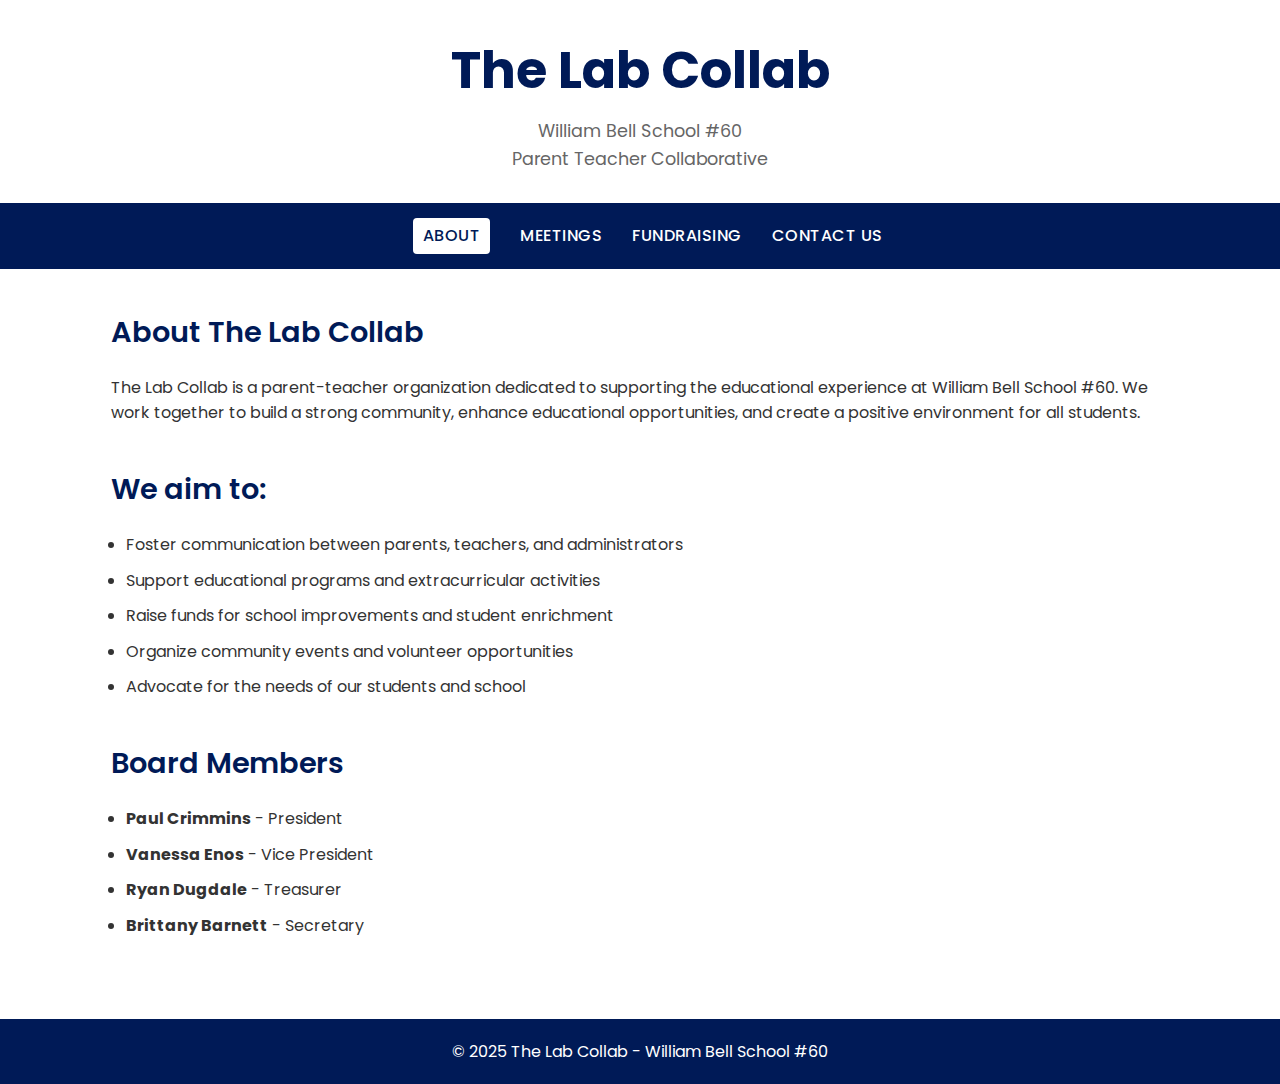
<file: index.html>
<!DOCTYPE html>
<html lang="en">
<head>
    <meta charset="UTF-8">
    <meta name="viewport" content="width=device-width, initial-scale=1.0">
    <title>The Lab Collab - William Bell School #60</title>
    <link rel="preconnect" href="https://fonts.googleapis.com">
    <link rel="preconnect" href="https://fonts.gstatic.com" crossorigin>
    <link href="https://fonts.googleapis.com/css2?family=Poppins:wght@300;400;500;600;700&display=swap" rel="stylesheet">
    <link rel="stylesheet" href="styles.css">
</head>
<body>
    <header>
        <div class="container">
            <h1>The Lab Collab</h1>
            <p class="subtitle">William Bell School #60 <br> Parent Teacher Collaborative</p>
        </div>
    </header>

    <nav>
        <div class="container">
            <input type="checkbox" id="menu-toggle">
            <label for="menu-toggle" class="hamburger">
                <span></span>
                <span></span>
                <span></span>
            </label>
            <ul class="menu-items">
                <li><a href="index.html" class="current">ABOUT</a></li>
                <li><a href="meetings.html">MEETINGS</a></li>
                <li><a href="fundraising.html">FUNDRAISING</a></li>
                <li><a href="contactus.html">CONTACT US</a></li>
            </ul>
        </div>
    </nav>

    <main>
        <div class="container">
            <section class="intro">
                <h2>About The Lab Collab</h2>
                <p>The Lab Collab is a parent-teacher organization dedicated to supporting the educational experience at William Bell School #60. We work together to build a strong community, enhance educational opportunities, and create a positive environment for all students.</p>
            </section>

            <section class="aims">
                <h2>We aim to:</h2>
                <ul>
                    <li>Foster communication between parents, teachers, and administrators</li>
                    <li>Support educational programs and extracurricular activities</li>
                    <li>Raise funds for school improvements and student enrichment</li>
                    <li>Organize community events and volunteer opportunities</li>
                    <li>Advocate for the needs of our students and school</li>
                </ul>
            </section>

            <section class="board">
                <h2>Board Members</h2>
                <ul>
                    <li><strong>Paul Crimmins</strong> - President</li>
                    <li><strong>Vanessa Enos</strong> - Vice President</li>
                    <li><strong>Ryan Dugdale</strong> - Treasurer</li>
                    <li><strong>Brittany Barnett</strong> - Secretary</li>
                </ul>
            </section>
        </div>
    </main>

    <footer>
        <div class="container">
            <p>&copy; 2025 The Lab Collab - William Bell School #60</p>
        </div>
    </footer>
</body>
</html>
</file>
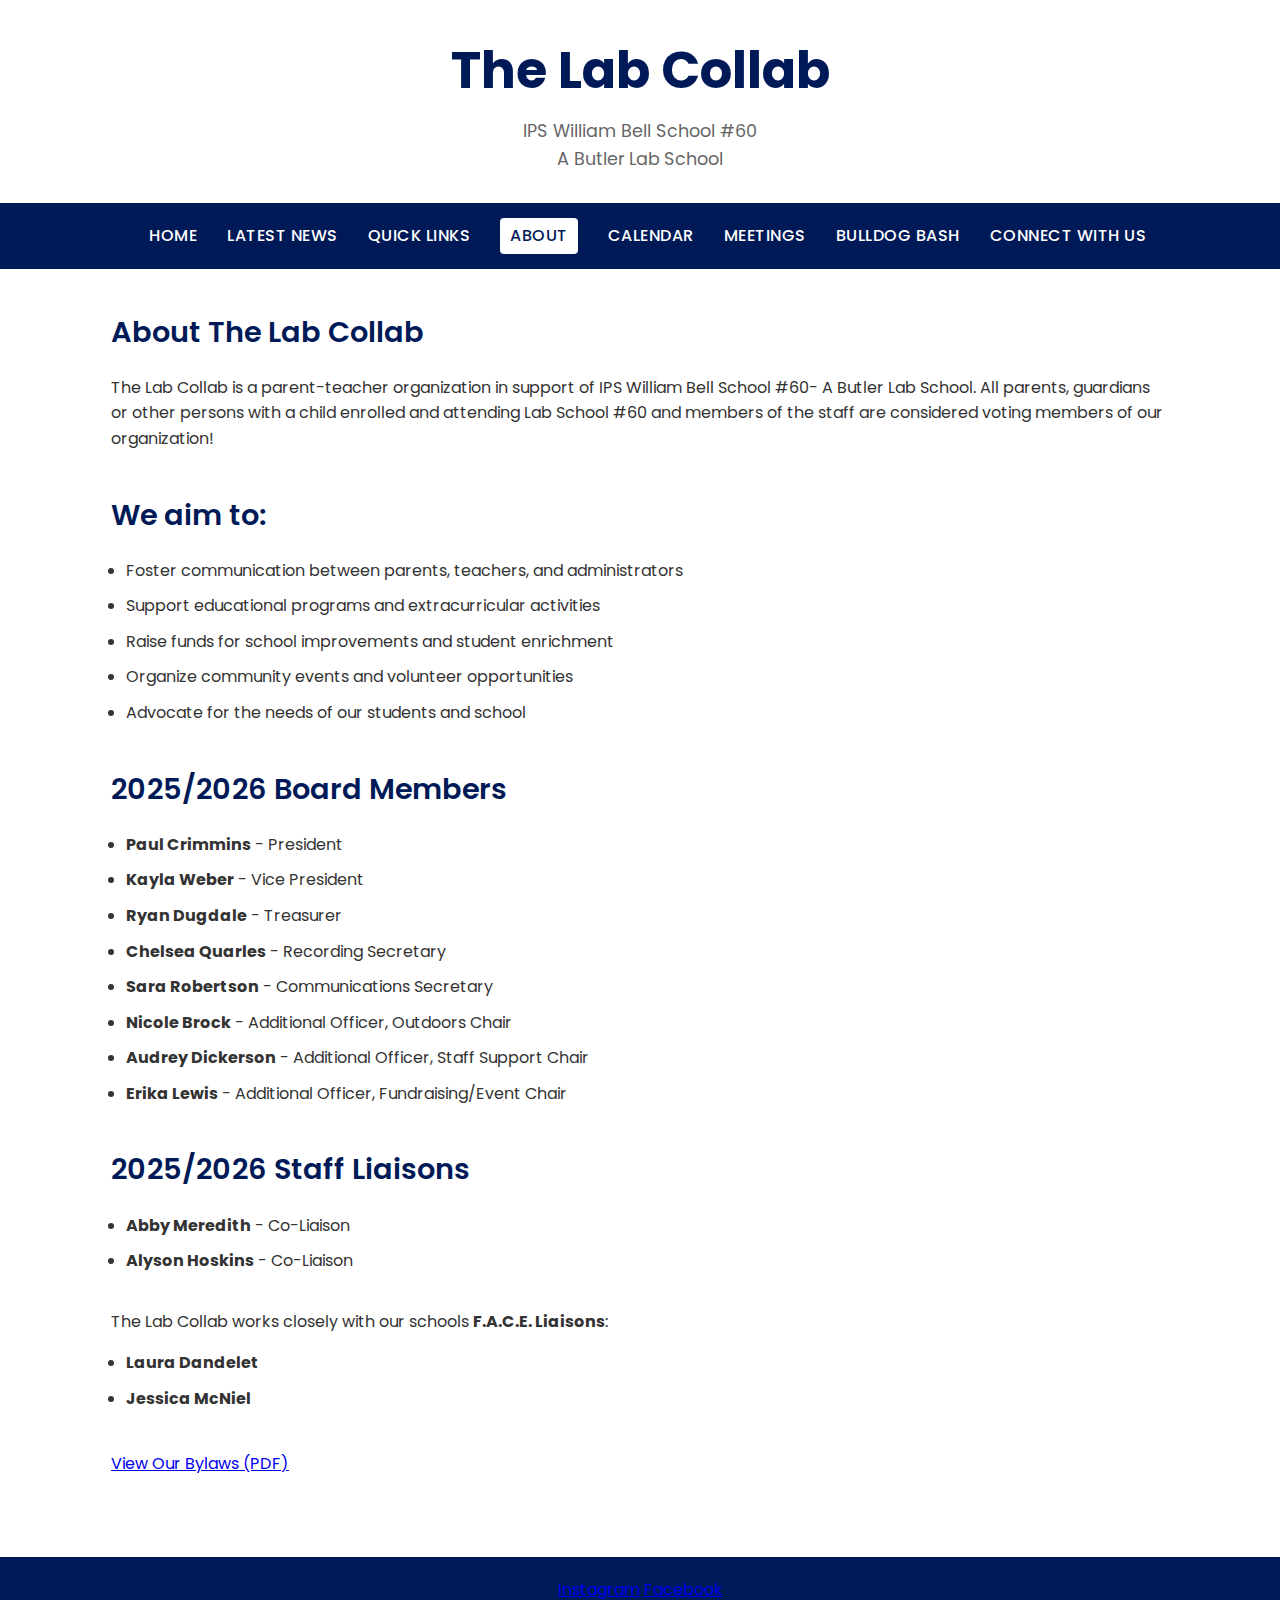
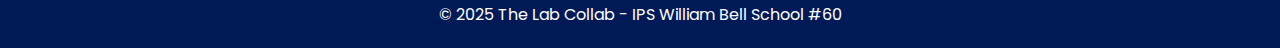
<file: about.html>
<!DOCTYPE html>
<html lang="en">

<head>
    <meta charset="UTF-8">
    <meta name="viewport" content="width=device-width, initial-scale=1.0">
    <title>About - The Lab Collab</title>
    <link rel="preconnect" href="https://fonts.googleapis.com">
    <link rel="preconnect" href="https://fonts.gstatic.com" crossorigin>
    <link href="https://fonts.googleapis.com/css2?family=Poppins:wght@300;400;500;600;700&display=swap"
        rel="stylesheet">
    <link rel="stylesheet" href="styles.css">
</head>

<body>
    <header>
        <div class="container">
            <h1>The Lab Collab</h1>
            <p class="subtitle">IPS William Bell School #60 <br> A Butler Lab School</p>
        </div>
    </header>

    <nav>
        <div class="container">
            <input type="checkbox" id="menu-toggle">
            <label for="menu-toggle" class="hamburger">
                <span></span>
                <span></span>
                <span></span>
            </label>
            <ul class="menu-items">
                <li><a href="index.html">HOME</a></li>
                <li><a href="news.html">LATEST NEWS</a></li>
                <li><a href="quick-links.html">QUICK LINKS</a></li>
                <li><a href="about.html" class="current">ABOUT</a></li>
                <li><a href="calendar.html">CALENDAR</a></li>
                <li><a href="meetings.html">MEETINGS</a></li>
                <li><a href="https://sites.google.com/view/lab-collab-bulldog-bash/bash-home?authuser=0" target="_blank">BULLDOG BASH</a></li>
                <li><a href="connect.html">CONNECT WITH US</a></li>
            </ul>
        </div>
    </nav>

    <main>
        <div class="container">
            <section class="intro">
                <h2>About The Lab Collab</h2>
                <p>The Lab Collab is a parent-teacher organization in support of IPS William Bell School #60- A Butler
                    Lab School. All parents, guardians or other persons with a child enrolled and attending Lab School
                    #60 and members of the staff are considered voting members of our organization!</p>
            </section>

            <section class="aims">
                <h2>We aim to:</h2>
                <ul>
                    <li>Foster communication between parents, teachers, and administrators</li>
                    <li>Support educational programs and extracurricular activities</li>
                    <li>Raise funds for school improvements and student enrichment</li>
                    <li>Organize community events and volunteer opportunities</li>
                    <li>Advocate for the needs of our students and school</li>
                </ul>
            </section>

            <section class="board">
                <h2>2025/2026 Board Members</h2>
                <ul>
                    <li><strong>Paul Crimmins</strong> - President</li>
                    <li><strong>Kayla Weber</strong> - Vice President</li>
                    <li><strong>Ryan Dugdale</strong> - Treasurer</li>
                    <li><strong>Chelsea Quarles</strong> - Recording Secretary</li>
                    <li><strong>Sara Robertson</strong> - Communications Secretary</li>
                    <li><strong>Nicole Brock</strong> - Additional Officer, Outdoors Chair</li>
                    <li><strong>Audrey Dickerson</strong> - Additional Officer, Staff Support Chair</li>
                    <li><strong>Erika Lewis</strong> - Additional Officer, Fundraising/Event Chair</li>
                </ul>
            </section>

            <section class="staff-liaison">
                <h2>2025/2026 Staff Liaisons</h2>
                <ul>
                    <li><strong>Abby Meredith</strong> - Co-Liaison</li>
                    <li><strong>Alyson Hoskins</strong> - Co-Liaison</li>
                </ul>
                <br>
                <p>The Lab Collab works closely with our schools <strong>F.A.C.E. Liaisons</strong>:
                <ul>
                    <li><strong>Laura Dandelet</strong></li>
                    <li><strong>Jessica McNiel</strong></li>
                </ul>
                </p>
            </section>

            <section class="governance">
                <p><a href="docs/Bylaws.pdf" target="_blank" class="bylaws-link">View Our Bylaws (PDF)</a></p>
            </section>
        </div>
    </main>

    <footer>
        <div class="container">
            <div class="footer-content">
                <div class="footer-social">
                    <a href="https://www.instagram.com/labcollab60/" target="_blank">Instagram</a>
                    <a href="https://www.facebook.com/groups/676821749078475" target="_blank">Facebook</a>
                </div>
                <p>&copy; 2025 The Lab Collab - IPS William Bell School #60</p>
            </div>
        </div>
    </footer>
</body>

</html>
</file>
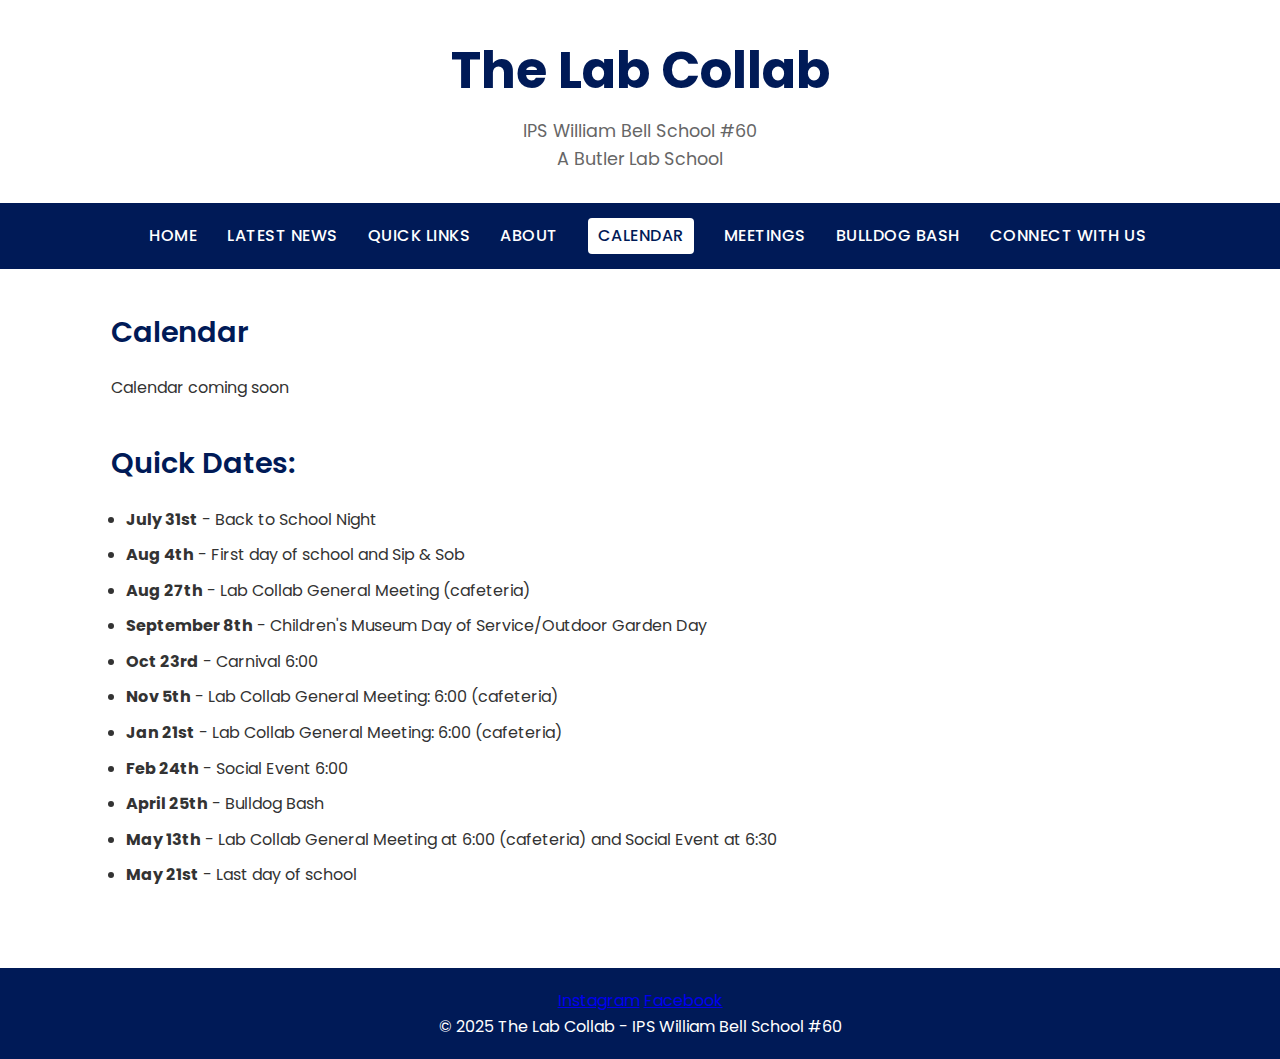
<file: calendar.html>
<!DOCTYPE html>
<html lang="en">

<head>
    <meta charset="UTF-8">
    <meta name="viewport" content="width=device-width, initial-scale=1.0">
    <title>Calendar - The Lab Collab</title>
    <link rel="preconnect" href="https://fonts.googleapis.com">
    <link rel="preconnect" href="https://fonts.gstatic.com" crossorigin>
    <link href="https://fonts.googleapis.com/css2?family=Poppins:wght@300;400;500;600;700&display=swap"
        rel="stylesheet">
    <link rel="stylesheet" href="styles.css">
</head>

<body>
    <header>
        <div class="container">
            <h1>The Lab Collab</h1>
            <p class="subtitle">IPS William Bell School #60 <br> A Butler Lab School</p>
        </div>
    </header>

    <nav>
        <div class="container">
            <input type="checkbox" id="menu-toggle">
            <label for="menu-toggle" class="hamburger">
                <span></span>
                <span></span>
                <span></span>
            </label>
            <ul class="menu-items">
                <li><a href="index.html">HOME</a></li>
                <li><a href="news.html">LATEST NEWS</a></li>
                <li><a href="quick-links.html">QUICK LINKS</a></li>
                <li><a href="about.html">ABOUT</a></li>
                <li><a href="calendar.html" class="current">CALENDAR</a></li>
                <li><a href="meetings.html">MEETINGS</a></li>
                <li><a href="https://sites.google.com/view/lab-collab-bulldog-bash/bash-home?authuser=0" target="_blank">BULLDOG BASH</a></li>
                <li><a href="connect.html">CONNECT WITH US</a></li>
            </ul>
        </div>
    </nav>

    <main>
        <div class="container">
            <section class="calendar-header">
                <h2>Calendar</h2>
                <p>Calendar coming soon</p>
            </section>

            <section class="quick-dates">
                <h2>Quick Dates:</h2>
                <ul class="event-list">
                    <li><strong>July 31st</strong> - Back to School Night</li>
                    <li><strong>Aug 4th</strong> - First day of school and Sip & Sob</li>
                    <li><strong>Aug 27th</strong> - Lab Collab General Meeting (cafeteria)</li>
                    <li><strong>September 8th</strong> - Children's Museum Day of Service/Outdoor Garden Day</li>
                    <li><strong>Oct 23rd</strong> - Carnival 6:00</li>
                    <li><strong>Nov 5th</strong> - Lab Collab General Meeting: 6:00 (cafeteria)</li>
                    <li><strong>Jan 21st</strong> - Lab Collab General Meeting: 6:00 (cafeteria)</li>
                    <li><strong>Feb 24th</strong> - Social Event 6:00</li>
                    <li><strong>April 25th</strong> - Bulldog Bash</li>
                    <li><strong>May 13th</strong> - Lab Collab General Meeting at 6:00 (cafeteria) and Social Event at
                        6:30</li>
                    <li><strong>May 21st</strong> - Last day of school</li>
                </ul>
            </section>
        </div>
    </main>

    <footer>
        <div class="container">
            <div class="footer-content">
                <div class="footer-social">
                    <a href="https://www.instagram.com/labcollab60/" target="_blank">Instagram</a>
                    <a href="https://www.facebook.com/groups/676821749078475" target="_blank">Facebook</a>
                </div>
                <p>&copy; 2025 The Lab Collab - IPS William Bell School #60</p>
            </div>
        </div>
    </footer>
</body>

</html>
</file>
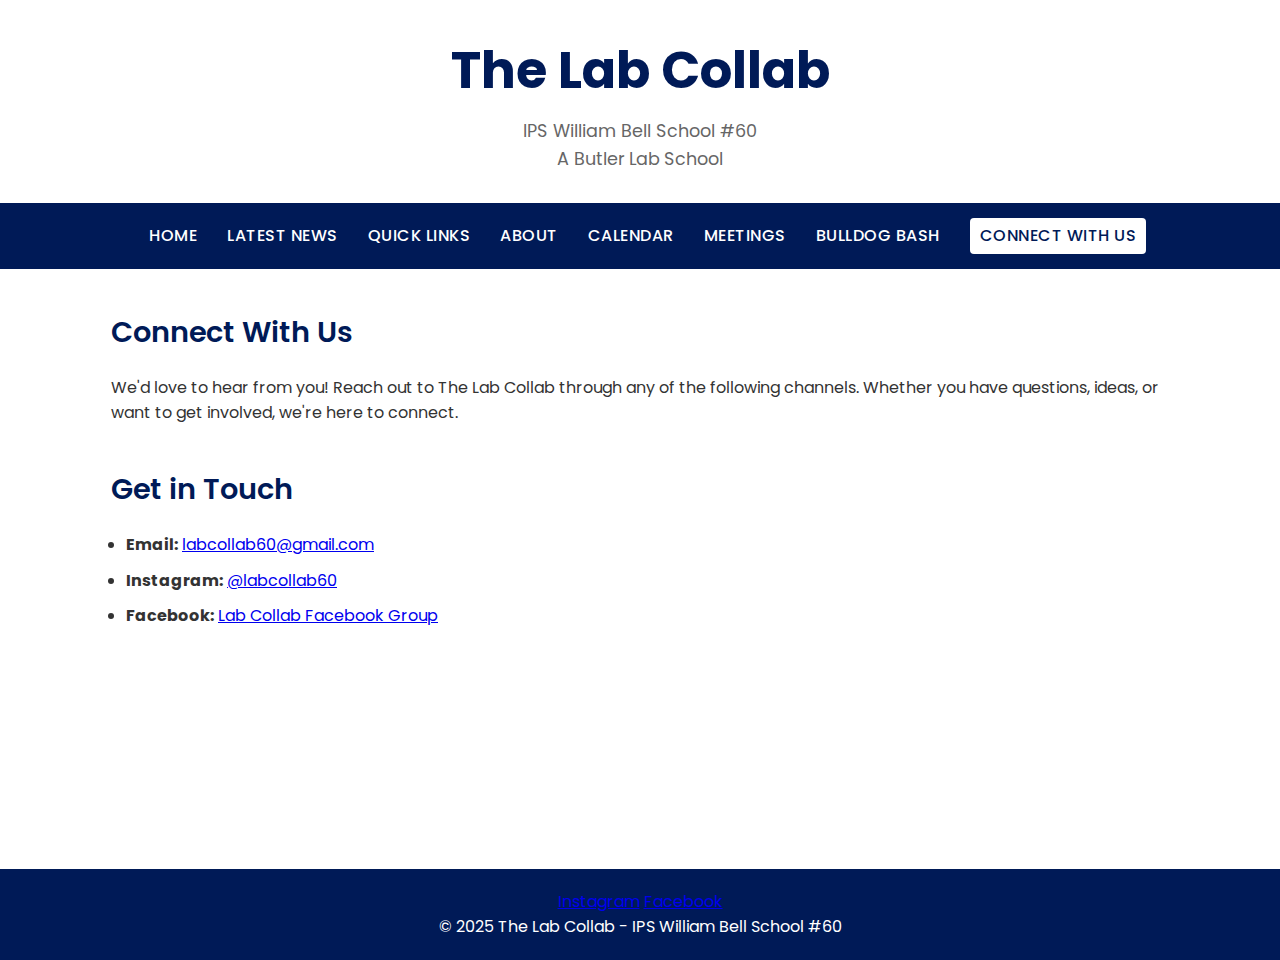
<file: connect.html>
<!DOCTYPE html>
<html lang="en">

<head>
    <meta charset="UTF-8">
    <meta name="viewport" content="width=device-width, initial-scale=1.0">
    <title>Connect With Us - The Lab Collab</title>
    <link rel="preconnect" href="https://fonts.googleapis.com">
    <link rel="preconnect" href="https://fonts.gstatic.com" crossorigin>
    <link href="https://fonts.googleapis.com/css2?family=Poppins:wght@300;400;500;600;700&display=swap"
        rel="stylesheet">
    <link rel="stylesheet" href="styles.css">
</head>

<body>
    <header>
        <div class="container">
            <h1>The Lab Collab</h1>
            <p class="subtitle">IPS William Bell School #60 <br> A Butler Lab School</p>
        </div>
    </header>

    <nav>
        <div class="container">
            <input type="checkbox" id="menu-toggle">
            <label for="menu-toggle" class="hamburger">
                <span></span>
                <span></span>
                <span></span>
            </label>
            <ul class="menu-items">
                <li><a href="index.html">HOME</a></li>
                <li><a href="news.html">LATEST NEWS</a></li>
                <li><a href="quick-links.html">QUICK LINKS</a></li>
                <li><a href="about.html">ABOUT</a></li>
                <li><a href="calendar.html">CALENDAR</a></li>
                <li><a href="meetings.html">MEETINGS</a></li>
                <li><a href="https://sites.google.com/view/lab-collab-bulldog-bash/bash-home?authuser=0" target="_blank">BULLDOG BASH</a></li>
                <li><a href="connect.html" class="current">CONNECT WITH US</a></li>
            </ul>
        </div>
    </nav>

    <main>
        <div class="container">
            <section class="intro">
                <h2>Connect With Us</h2>
                <p>We'd love to hear from you! Reach out to The Lab Collab through any of the following channels.
                    Whether you have questions, ideas, or want to get involved, we're here to connect.</p>
            </section>

            <section class="contact-us">
                <h2>Get in Touch</h2>
                <ul class="contact-list">
                    <li><strong>Email:</strong> <a href="mailto:labcollab60@gmail.com">labcollab60@gmail.com</a></li>
                    <li><strong>Instagram:</strong> <a href="https://www.instagram.com/labcollab60/"
                            target="_blank">@labcollab60</a></li>
                    <li><strong>Facebook:</strong> <a href="https://www.facebook.com/groups/676821749078475"
                            target="_blank">Lab Collab Facebook Group</a></li>
                </ul>
            </section>
        </div>
    </main>

    <footer>
        <div class="container">
            <div class="footer-content">
                <div class="footer-social">
                    <a href="https://www.instagram.com/labcollab60/" target="_blank">Instagram</a>
                    <a href="https://www.facebook.com/groups/676821749078475" target="_blank">Facebook</a>
                </div>
                <p>&copy; 2025 The Lab Collab - IPS William Bell School #60</p>
            </div>
        </div>
    </footer>
</body>

</html>
</file>
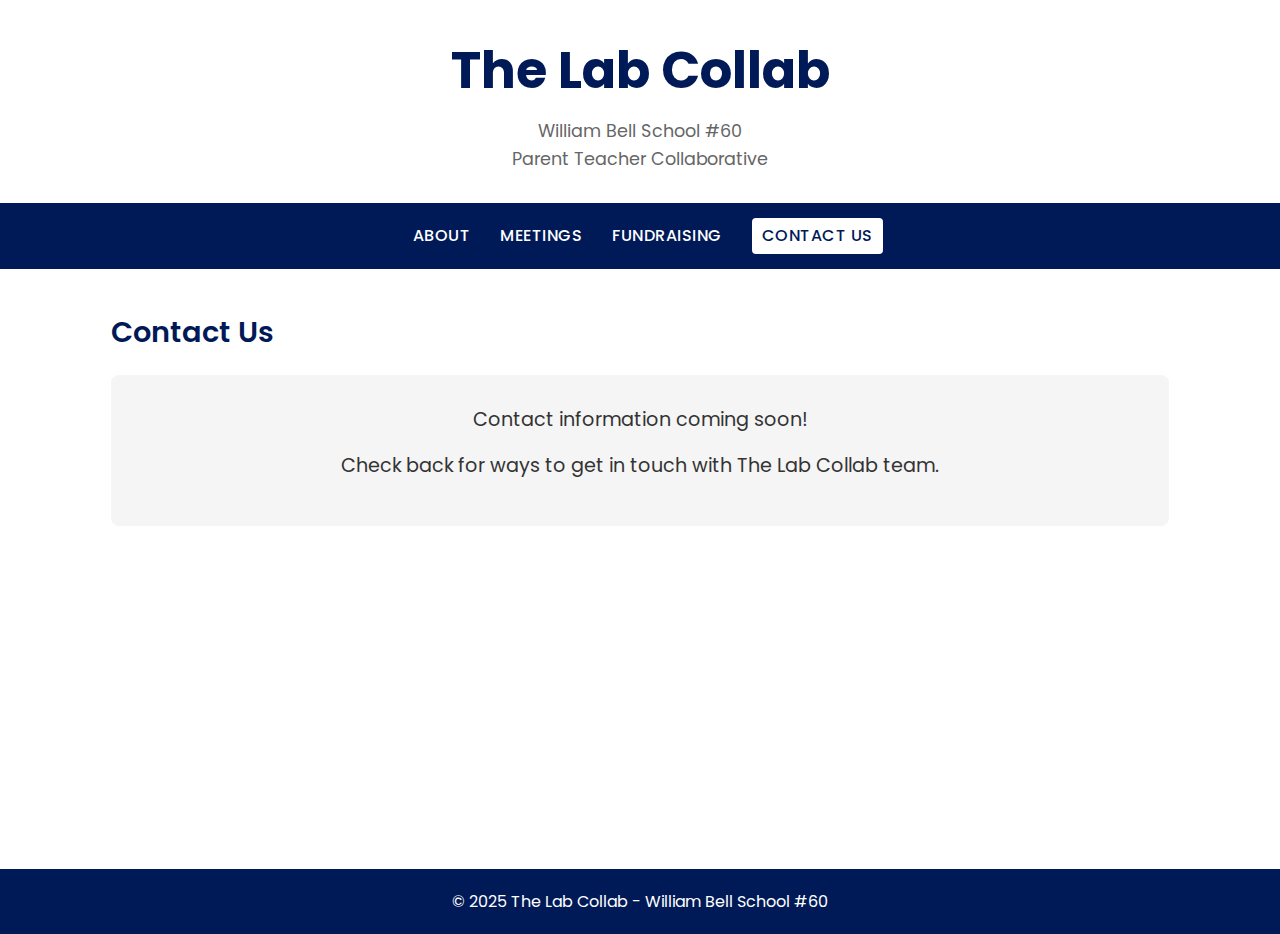
<file: contactus.html>
<!DOCTYPE html>
<html lang="en">
<head>
    <meta charset="UTF-8">
    <meta name="viewport" content="width=device-width, initial-scale=1.0">
    <title>Contact Us - The Lab Collab</title>
    <link rel="preconnect" href="https://fonts.googleapis.com">
    <link rel="preconnect" href="https://fonts.gstatic.com" crossorigin>
    <link href="https://fonts.googleapis.com/css2?family=Poppins:wght@300;400;500;600;700&display=swap" rel="stylesheet">
    <link rel="stylesheet" href="styles.css">
</head>
<body>
    <header>
        <div class="container">
            <h1>The Lab Collab</h1>
            <p class="subtitle">William Bell School #60 <br> Parent Teacher Collaborative</p>
        </div>
    </header>

    <nav>
        <div class="container">
            <input type="checkbox" id="menu-toggle">
            <label for="menu-toggle" class="hamburger">
                <span></span>
                <span></span>
                <span></span>
            </label>
            <ul class="menu-items">
                <li><a href="index.html">ABOUT</a></li>
                <li><a href="meetings.html">MEETINGS</a></li>
                <li><a href="fundraising.html">FUNDRAISING</a></li>
                <li><a href="contactus.html" class="current">CONTACT US</a></li>
            </ul>
        </div>
    </nav>

    <main>
        <div class="container">
            <section class="coming-soon">
                <h2>Contact Us</h2>
                <div class="coming-soon-message">
                    <p>Contact information coming soon!</p>
                    <p>Check back for ways to get in touch with The Lab Collab team.</p>
                </div>
            </section>
        </div>
    </main>

    <footer>
        <div class="container">
            <p>&copy; 2025 The Lab Collab - William Bell School #60</p>
        </div>
    </footer>
</body>
</html>
</file>
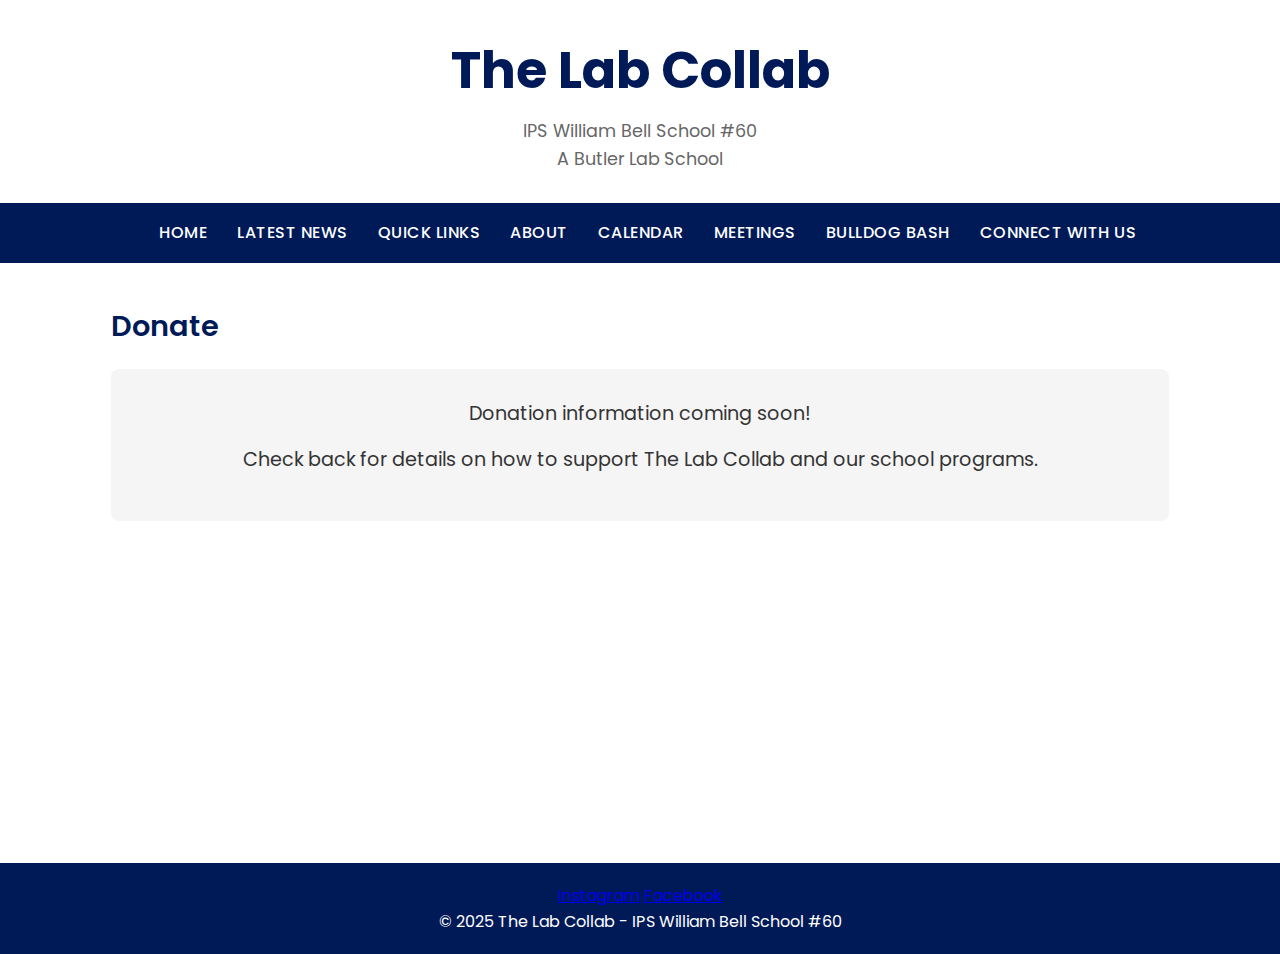
<file: donate.html>
<!DOCTYPE html>
<html lang="en">

<head>
    <meta charset="UTF-8">
    <meta name="viewport" content="width=device-width, initial-scale=1.0">
    <title>Donate - The Lab Collab</title>
    <link rel="preconnect" href="https://fonts.googleapis.com">
    <link rel="preconnect" href="https://fonts.gstatic.com" crossorigin>
    <link href="https://fonts.googleapis.com/css2?family=Poppins:wght@300;400;500;600;700&display=swap"
        rel="stylesheet">
    <link rel="stylesheet" href="styles.css">
</head>

<body>
    <header>
        <div class="container">
            <h1>The Lab Collab</h1>
            <p class="subtitle">IPS William Bell School #60 <br> A Butler Lab School</p>
        </div>
    </header>

    <nav>
        <div class="container">
            <input type="checkbox" id="menu-toggle">
            <label for="menu-toggle" class="hamburger">
                <span></span>
                <span></span>
                <span></span>
            </label>
            <ul class="menu-items">
                <li><a href="index.html">HOME</a></li>
                <li><a href="news.html">LATEST NEWS</a></li>
                <li><a href="quick-links.html">QUICK LINKS</a></li>
                <li><a href="about.html">ABOUT</a></li>
                <li><a href="calendar.html">CALENDAR</a></li>
                <li><a href="meetings.html">MEETINGS</a></li>
                <li><a href="https://sites.google.com/view/lab-collab-bulldog-bash/bash-home?authuser=0" target="_blank">BULLDOG BASH</a></li>
                <li><a href="connect.html">CONNECT WITH US</a></li>
            </ul>
        </div>
    </nav>

    <main>
        <div class="container">
            <section class="coming-soon">
                <h2>Donate</h2>
                <div class="coming-soon-message">
                    <p>Donation information coming soon!</p>
                    <p>Check back for details on how to support The Lab Collab and our school programs.</p>
                </div>
            </section>
        </div>
    </main>

    <footer>
        <div class="container">
            <div class="footer-content">
                <div class="footer-social">
                    <a href="https://www.instagram.com/labcollab60/" target="_blank">Instagram</a>
                    <a href="https://www.facebook.com/groups/676821749078475" target="_blank">Facebook</a>
                </div>
                <p>&copy; 2025 The Lab Collab - IPS William Bell School #60</p>
            </div>
        </div>
    </footer>
</body>

</html>
</file>
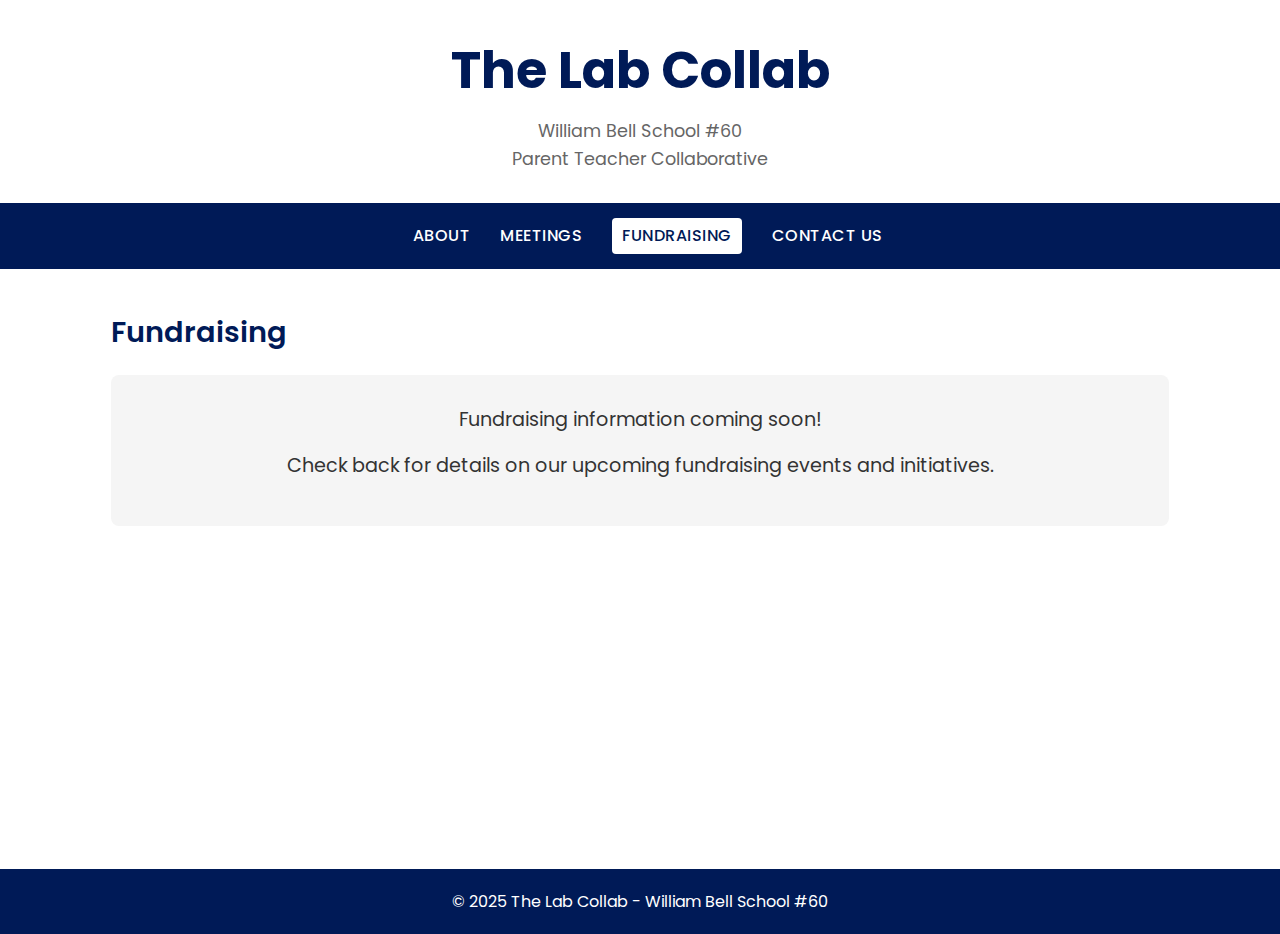
<file: fundraising.html>
<!DOCTYPE html>
<html lang="en">
<head>
    <meta charset="UTF-8">
    <meta name="viewport" content="width=device-width, initial-scale=1.0">
    <title>Fundraising - The Lab Collab</title>
    <link rel="preconnect" href="https://fonts.googleapis.com">
    <link rel="preconnect" href="https://fonts.gstatic.com" crossorigin>
    <link href="https://fonts.googleapis.com/css2?family=Poppins:wght@300;400;500;600;700&display=swap" rel="stylesheet">
    <link rel="stylesheet" href="styles.css">
</head>
<body>
    <header>
        <div class="container">
            <h1>The Lab Collab</h1>
            <p class="subtitle">William Bell School #60 <br> Parent Teacher Collaborative</p>
        </div>
    </header>

    <nav>
        <div class="container">
            <input type="checkbox" id="menu-toggle">
            <label for="menu-toggle" class="hamburger">
                <span></span>
                <span></span>
                <span></span>
            </label>
            <ul class="menu-items">
                <li><a href="index.html">ABOUT</a></li>
                <li><a href="meetings.html">MEETINGS</a></li>
                <li><a href="fundraising.html" class="current">FUNDRAISING</a></li>
                <li><a href="contactus.html">CONTACT US</a></li>
            </ul>
        </div>
    </nav>

    <main>
        <div class="container">
            <section class="coming-soon">
                <h2>Fundraising</h2>
                <div class="coming-soon-message">
                    <p>Fundraising information coming soon!</p>
                    <p>Check back for details on our upcoming fundraising events and initiatives.</p>
                </div>
            </section>
        </div>
    </main>

    <footer>
        <div class="container">
            <p>&copy; 2025 The Lab Collab - William Bell School #60</p>
        </div>
    </footer>
</body>
</html>
</file>
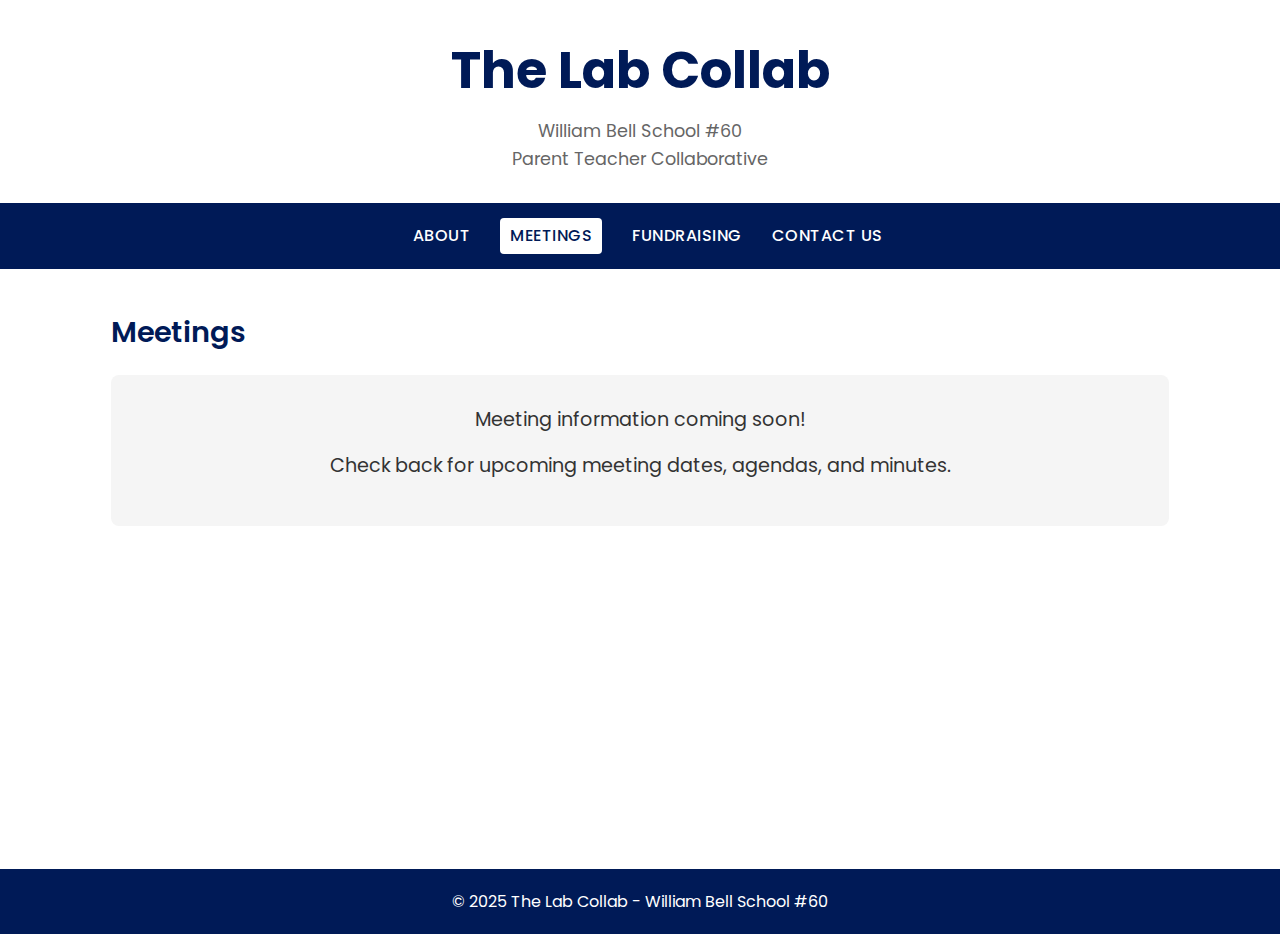
<file: meetings.html>
<!DOCTYPE html>
<html lang="en">
<head>
    <meta charset="UTF-8">
    <meta name="viewport" content="width=device-width, initial-scale=1.0">
    <title>Meetings - The Lab Collab</title>
    <link rel="preconnect" href="https://fonts.googleapis.com">
    <link rel="preconnect" href="https://fonts.gstatic.com" crossorigin>
    <link href="https://fonts.googleapis.com/css2?family=Poppins:wght@300;400;500;600;700&display=swap" rel="stylesheet">
    <link rel="stylesheet" href="styles.css">
</head>
<body>
    <header>
        <div class="container">
            <h1>The Lab Collab</h1>
            <p class="subtitle">William Bell School #60 <br> Parent Teacher Collaborative</p>
        </div>
    </header>

    <nav>
        <div class="container">
            <input type="checkbox" id="menu-toggle">
            <label for="menu-toggle" class="hamburger">
                <span></span>
                <span></span>
                <span></span>
            </label>
            <ul class="menu-items">
                <li><a href="index.html">ABOUT</a></li>
                <li><a href="meetings.html" class="current">MEETINGS</a></li>
                <li><a href="fundraising.html">FUNDRAISING</a></li>
                <li><a href="contactus.html">CONTACT US</a></li>
            </ul>
        </div>
    </nav>

    <main>
        <div class="container">
            <section class="coming-soon">
                <h2>Meetings</h2>
                <div class="coming-soon-message">
                    <p>Meeting information coming soon!</p>
                    <p>Check back for upcoming meeting dates, agendas, and minutes.</p>
                </div>
            </section>
        </div>
    </main>

    <footer>
        <div class="container">
            <p>&copy; 2025 The Lab Collab - William Bell School #60</p>
        </div>
    </footer>
</body>
</html>
</file>
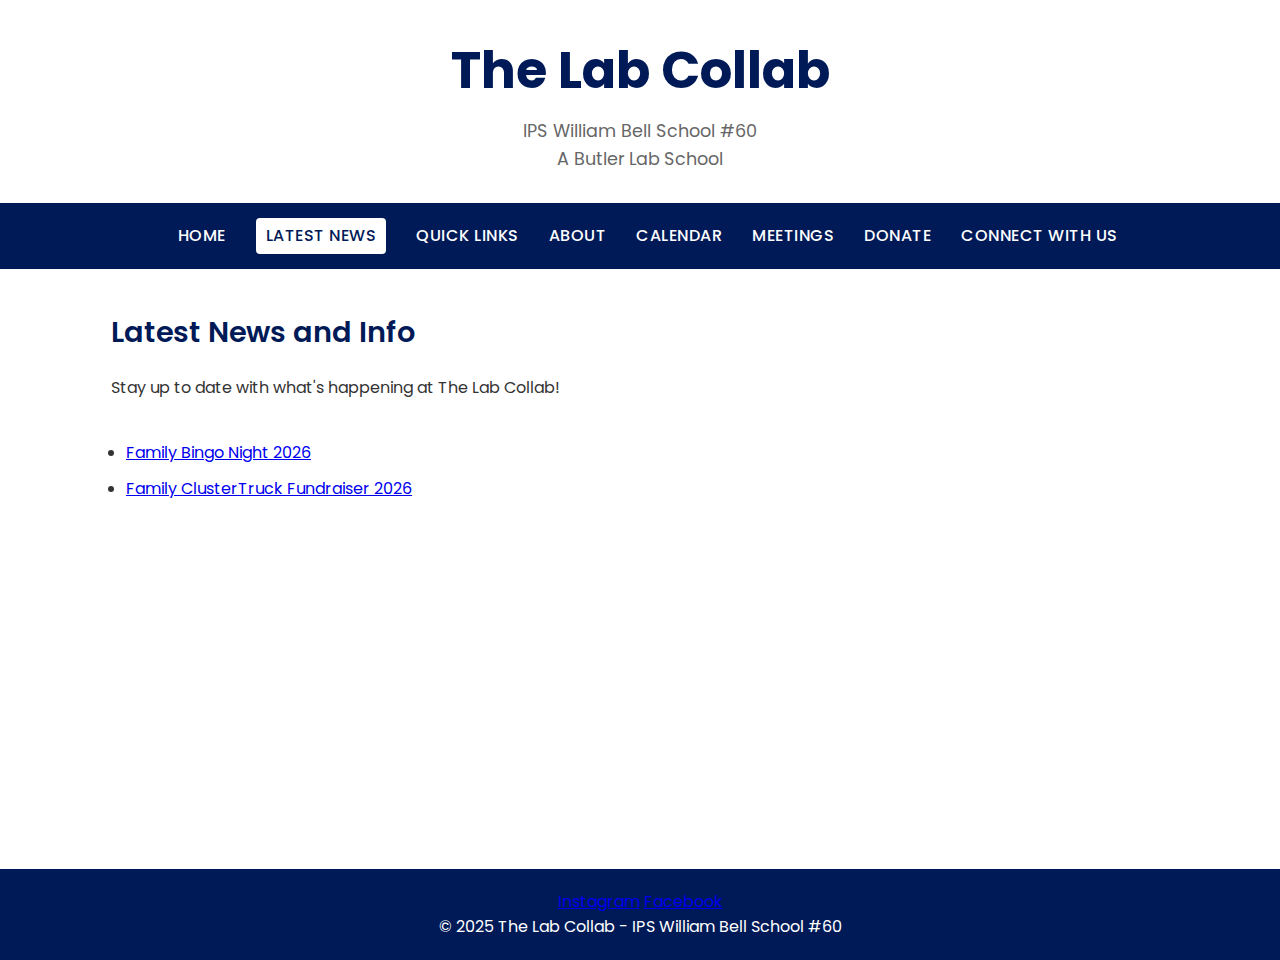
<file: news.html>
<!DOCTYPE html>
<html lang="en">

<head>
    <meta charset="UTF-8">
    <meta name="viewport" content="width=device-width, initial-scale=1.0">
    <title>Latest News - The Lab Collab</title>
    <link rel="preconnect" href="https://fonts.googleapis.com">
    <link rel="preconnect" href="https://fonts.gstatic.com" crossorigin>
    <link href="https://fonts.googleapis.com/css2?family=Poppins:wght@300;400;500;600;700&display=swap"
        rel="stylesheet">
    <link rel="stylesheet" href="styles.css">
</head>

<body>
    <header>
        <div class="container">
            <h1>The Lab Collab</h1>
            <p class="subtitle">IPS William Bell School #60 <br> A Butler Lab School</p>
        </div>
    </header>

    <nav>
        <div class="container">
            <input type="checkbox" id="menu-toggle">
            <label for="menu-toggle" class="hamburger">
                <span></span>
                <span></span>
                <span></span>
            </label>
            <ul class="menu-items">
                <li><a href="index.html">HOME</a></li>
                <li><a href="news.html" class="current">LATEST NEWS</a></li>
                <li><a href="quick-links.html">QUICK LINKS</a></li>
                <li><a href="about.html">ABOUT</a></li>
                <li><a href="calendar.html">CALENDAR</a></li>
                <li><a href="meetings.html">MEETINGS</a></li>
                <li><a href="donate.html">DONATE</a></li>
                <li><a href="connect.html">CONNECT WITH US</a></li>
            </ul>
        </div>
    </nav>

    <main>
        <div class="container">
            <section class="intro">
                <h2>Latest News and Info</h2>
                <p>Stay up to date with what's happening at The Lab Collab!</p>
            </section>

            <section class="quick-links">
                <ul class="link-list">
                    <li><a href="https://sites.google.com/view/school60familybingonight/home" target="_blank">Family
                            Bingo Night 2026</a></li>
                    <li><a href="https://sites.google.com/view/school60clustertruck/home" target="_blank">Family
                            ClusterTruck Fundraiser 2026</a></li>
                </ul>
            </section>
        </div>
    </main>

    <footer>
        <div class="container">
            <div class="footer-content">
                <div class="footer-social">
                    <a href="https://www.instagram.com/labcollab60/" target="_blank">Instagram</a>
                    <a href="https://www.facebook.com/groups/676821749078475" target="_blank">Facebook</a>
                </div>
                <p>&copy; 2025 The Lab Collab - IPS William Bell School #60</p>
            </div>
        </div>
    </footer>
</body>

</html>
</file>
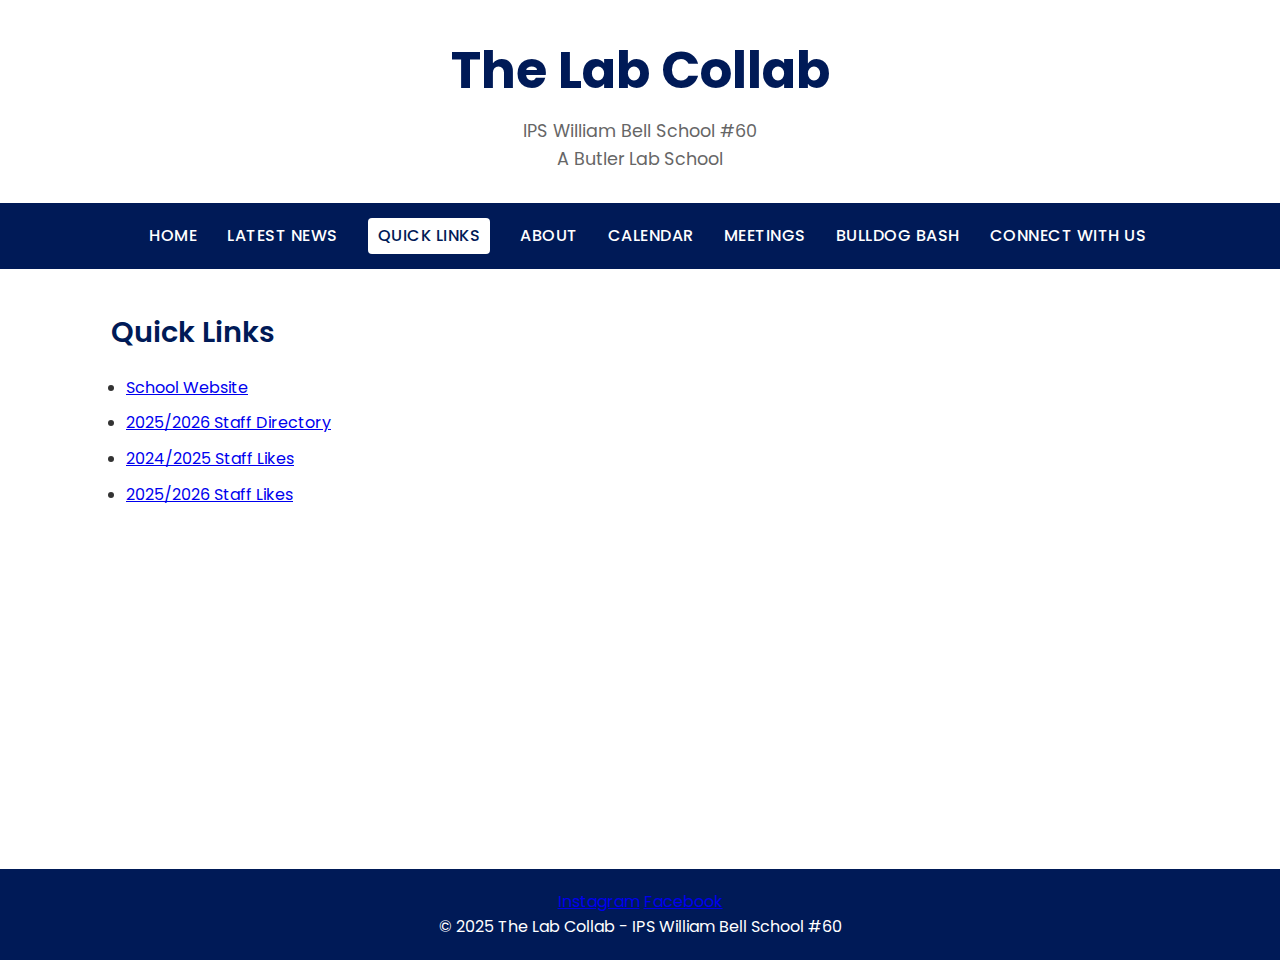
<file: quick-links.html>
<!DOCTYPE html>
<html lang="en">

<head>
    <meta charset="UTF-8">
    <meta name="viewport" content="width=device-width, initial-scale=1.0">
    <title>Quick Links - The Lab Collab</title>
    <link rel="preconnect" href="https://fonts.googleapis.com">
    <link rel="preconnect" href="https://fonts.gstatic.com" crossorigin>
    <link href="https://fonts.googleapis.com/css2?family=Poppins:wght@300;400;500;600;700&display=swap"
        rel="stylesheet">
    <link rel="stylesheet" href="styles.css">
</head>

<body>
    <header>
        <div class="container">
            <h1>The Lab Collab</h1>
            <p class="subtitle">IPS William Bell School #60 <br> A Butler Lab School</p>
        </div>
    </header>

    <nav>
        <div class="container">
            <input type="checkbox" id="menu-toggle">
            <label for="menu-toggle" class="hamburger">
                <span></span>
                <span></span>
                <span></span>
            </label>
            <ul class="menu-items">
                <li><a href="index.html">HOME</a></li>
                <li><a href="news.html">LATEST NEWS</a></li>
                <li><a href="quick-links.html" class="current">QUICK LINKS</a></li>
                <li><a href="about.html">ABOUT</a></li>
                <li><a href="calendar.html">CALENDAR</a></li>
                <li><a href="meetings.html">MEETINGS</a></li>
                <li><a href="https://sites.google.com/view/lab-collab-bulldog-bash/bash-home?authuser=0" target="_blank">BULLDOG BASH</a></li>
                <li><a href="connect.html">CONNECT WITH US</a></li>
            </ul>
        </div>
    </nav>

    <main>
        <div class="container">
            <section class="intro">
                <h2>Quick Links</h2>
                <ul class="link-list">
                    <li><a href="https://myips.org/williambell/" target="_blank">School Website</a></li>
                    <li><a href="https://docs.google.com/spreadsheets/d/1L_ggobRF7cc2LT399JnTLvYqbb244MXLXH81tPlQs_0/htmlview"
                            target="_blank">2025/2026 Staff Directory</a></li>
                    <li><a href="docs/24_25 Staff Likes  (Responses).xlsx" target="_blank">2024/2025 Staff Likes</a>
                    </li>
                    <li><a href="https://docs.google.com/spreadsheets/d/1fdei4gkj-KF5OTR9MbFkhWnRSccQ9OoRo6lLjaQnU-k/htmlview"
                            target="_blank">2025/2026 Staff Likes</a></li>
                </ul>
            </section>
        </div>
    </main>

    <footer>
        <div class="container">
            <div class="footer-content">
                <div class="footer-social">
                    <a href="https://www.instagram.com/labcollab60/" target="_blank">Instagram</a>
                    <a href="https://www.facebook.com/groups/676821749078475" target="_blank">Facebook</a>
                </div>
                <p>&copy; 2025 The Lab Collab - IPS William Bell School #60</p>
            </div>
        </div>
    </footer>
</body>

</html>
</file>
<file: styles.css>
/* Base Styles */
* {
    margin: 0;
    padding: 0;
    box-sizing: border-box;
}

body {
    font-family: 'Poppins', sans-serif;
    line-height: 1.6;
    color: #333;
    background-color: #fff;
}

.container {
    width: 85%;
    max-width: 1200px;
    margin: 0 auto;
    padding: 0 15px;
}

/* Header */
header {
    background-color: #fff;
    padding: 30px 0 15px;
    text-align: center;
}

header h1 {
    color: #001a57;
    font-size: 3.2rem;
    font-weight: 700;
    margin-bottom: 5px;
}

.subtitle {
    font-size: 1.1rem;
    color: #666;
    font-weight: 400;
}

/* Navigation */
nav {
    background-color: #001a57;
    padding: 15px 0;
    display: flex;
    align-items: center;
    min-height: 60px;
}

nav .container {
    display: flex;
    justify-content: center;
    align-items: center;
    width: 85%;
    height: 100%;
}

nav ul {
    display: flex;
    justify-content: center;
    align-items: center;
    list-style: none;
    flex-wrap: wrap;
    height: 100%;
}

nav li {
    margin: 0 15px;
    display: flex;
    align-items: center;
}

nav a {
    color: #fff;
    text-decoration: none;
    font-weight: 500;
    font-size: 1rem;
    transition: color 0.3s;
    letter-spacing: 0.5px;
    display: inline-flex;
    align-items: center;
}

nav a:hover {
    color: #ddd;
}

nav a.current {
    background-color: #fff;
    color: #001a57;
    padding: 5px 10px;
    border-radius: 4px;
    height: 100%;
    display: inline-flex;
    align-items: center;
}

/* Mobile Menu (Hamburger) */
.hamburger {
    display: none;
    cursor: pointer;
    background: none;
    border: none;
    width: 30px;
    height: 30px;
    position: relative;
    margin: 0;
    padding: 0;
}

.hamburger span {
    display: block;
    position: absolute;
    height: 3px;
    width: 100%;
    background: #fff;
    border-radius: 3px;
    opacity: 1;
    left: 0;
    transform: rotate(0deg);
    transition: .25s ease-in-out;
}

.hamburger span:nth-child(1) {
    top: 0px;
}

.hamburger span:nth-child(2) {
    top: 10px;
}

.hamburger span:nth-child(3) {
    top: 20px;
}

#menu-toggle {
    display: none;
}

#menu-toggle:checked ~ .hamburger span:nth-child(1) {
    top: 10px;
    transform: rotate(135deg);
}

#menu-toggle:checked ~ .hamburger span:nth-child(2) {
    opacity: 0;
    left: -60px;
}

#menu-toggle:checked ~ .hamburger span:nth-child(3) {
    top: 10px;
    transform: rotate(-135deg);
}

/* Main Content */
main {
    padding: 40px 0;
    min-height: calc(100vh - 300px); /* Ensures footer stays at bottom */
}

section {
    margin-bottom: 40px;
}

h2 {
    color: #001a57;
    font-size: 1.8rem;
    margin-bottom: 20px;
    font-weight: 600;
}

p {
    margin-bottom: 15px;
}

/* Lists */
ul {
    margin-left: 15px;
}

li {
    margin-bottom: 10px;
}

/* Coming Soon Sections */
.coming-soon-message {
    padding: 30px;
    background-color: #f5f5f5;
    border-radius: 8px;
    text-align: center;
}

.coming-soon-message p {
    font-size: 1.2rem;
}

/* Footer */
footer {
    background-color: #001a57;
    color: #fff;
    padding: 20px 0;
    text-align: center;
}

footer p {
    margin-bottom: 0;
}

/* Responsive Design */
@media (max-width: 768px) {
    header h1 {
        font-size: 2.6rem;
    }
    
    .subtitle {
        font-size: 1rem;
    }
    
    /* Mobile Navigation */
    nav {
        position: relative;
        padding: 15px 0;
        display: block;
    }
    
    nav .container {
        display: flex;
        flex-direction: column;
        align-items: flex-start;
        position: relative;
        width: 85%;
        padding: 0;
    }
    
    .hamburger {
        display: block;
        align-self: flex-start;
        position: relative;
        z-index: 2;
        margin-left: 15px;
    }

    nav .menu-items {
        display: none;
        flex-direction: column;
        align-items: flex-start;
        width: 100%;
        padding: 15px 0 5px 0;
        margin-top: 10px;
        border-top: 1px solid rgba(255, 255, 255, 0.2);
    }

    #menu-toggle:checked ~ .menu-items {
        display: flex;
        animation: fadeIn 0.25s ease-in-out;
    }
    
    nav li {
        margin: 7px 0;
        width: 100%;
        text-align: left;
        padding-left: 0;
    }
    
    nav a {
        display: block;
        padding: 10px 0;
        font-size: 1.05rem;
        transition: transform 0.2s ease;
    }
    
    nav a:hover {
        transform: translateX(5px);
    }
    
    nav a.current {
        display: inline-block;
        margin-left: 0;
        padding: 8px 10px;
    }
    
    @keyframes fadeIn {
        from { opacity: 0; transform: translateY(-10px); }
        to { opacity: 1; transform: translateY(0); }
    }
    
    h2 {
        font-size: 1.5rem;
    }
}

@media (max-width: 480px) {
    .container {
        width: 95%;
    }
    
    nav .container {
        width: 95%;
    }
    
    header h1 {
        font-size: 2.2rem;
    }
    
    .subtitle {
        font-size: 0.9rem;
    }
}
</file>
